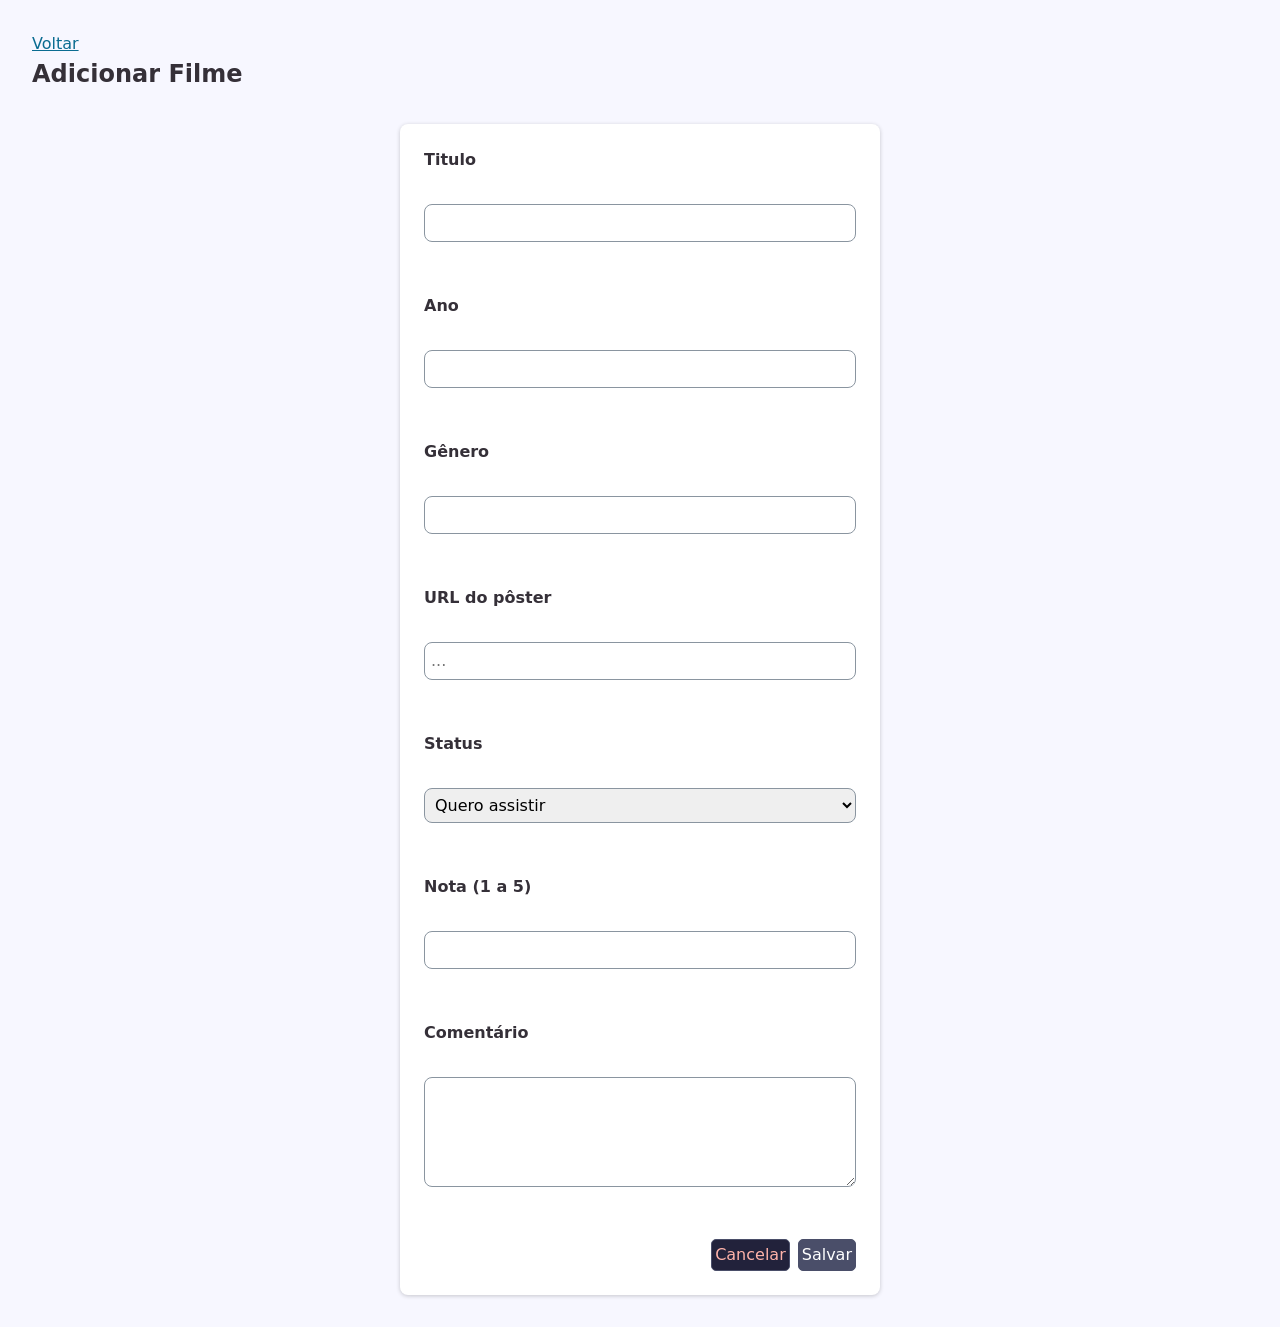
<file: parte1/adicionar.html>
<!DOCTYPE html>
<html lang="en">
<head>
    <meta charset="UTF-8">
    <meta name="viewport" content="width=device-width, initial-scale=1.0">
    <title>CineTrack</title>
    <link rel="stylesheet" href="style.css">
</head>

<body class="bodyAdd" id="bodyAdd">

    <a href="index.html" class="Voltar" id="Voltar">Voltar</a> 
    <h2>Adicionar Filme</h2>
    


    <form id="form-filme" action="/filmes" method="post">
        <div class="campo">
            <label for="titulo"> Titulo</label><br>
                <input type="text" id="titulo" name="titulo" required >
                <br><br>
        </div>

        <div class="campo">
            <label for="ano">Ano</label><br>
                <input type="number" id="ano" name="ano" min="1888" max="2030" required>
                <br><br>
        </div>

        <div class="campo">
            <label for="genero">Gênero</label><br>
                <input type="text" id="genero" name="genero" required>
                <br><br>
        </div>

        <div class="campo">
            <label for="urlPoster">URL do pôster</label><br>
                <input type="url" title="urlPoster" id="urlPoster" name="urlPoster" placeholder="...">
                <br><br>
        </div>

        <div class="campo">
            <label for="status">Status</label><br>
                <select name="status" id="status" required >
                    <option value="queroAssistir">Quero assistir</option>
                    <option value="assistido">Assistido</option>
                </select><br><br>
        </div>

        <div class="campo">
            <label for="nota">Nota (1 a 5)</label><br>
                <input type="number" name="nota" id="nota" min="1" max="5" required>
                <br><br>
        </div>

        <div class="campo">
            <label for="comentario">Comentário</label><br>
            <textarea name="comentario" id="comentario" rows="4" cols="50"></textarea><br><br>
        </div>

        <div class="acoes-formulario">
            <button type="button" id="can">Cancelar</button>
            <button type="submit" id="Salvar">Salvar</button>
        </div>
    </form>


    
</body>
</html>
</file>
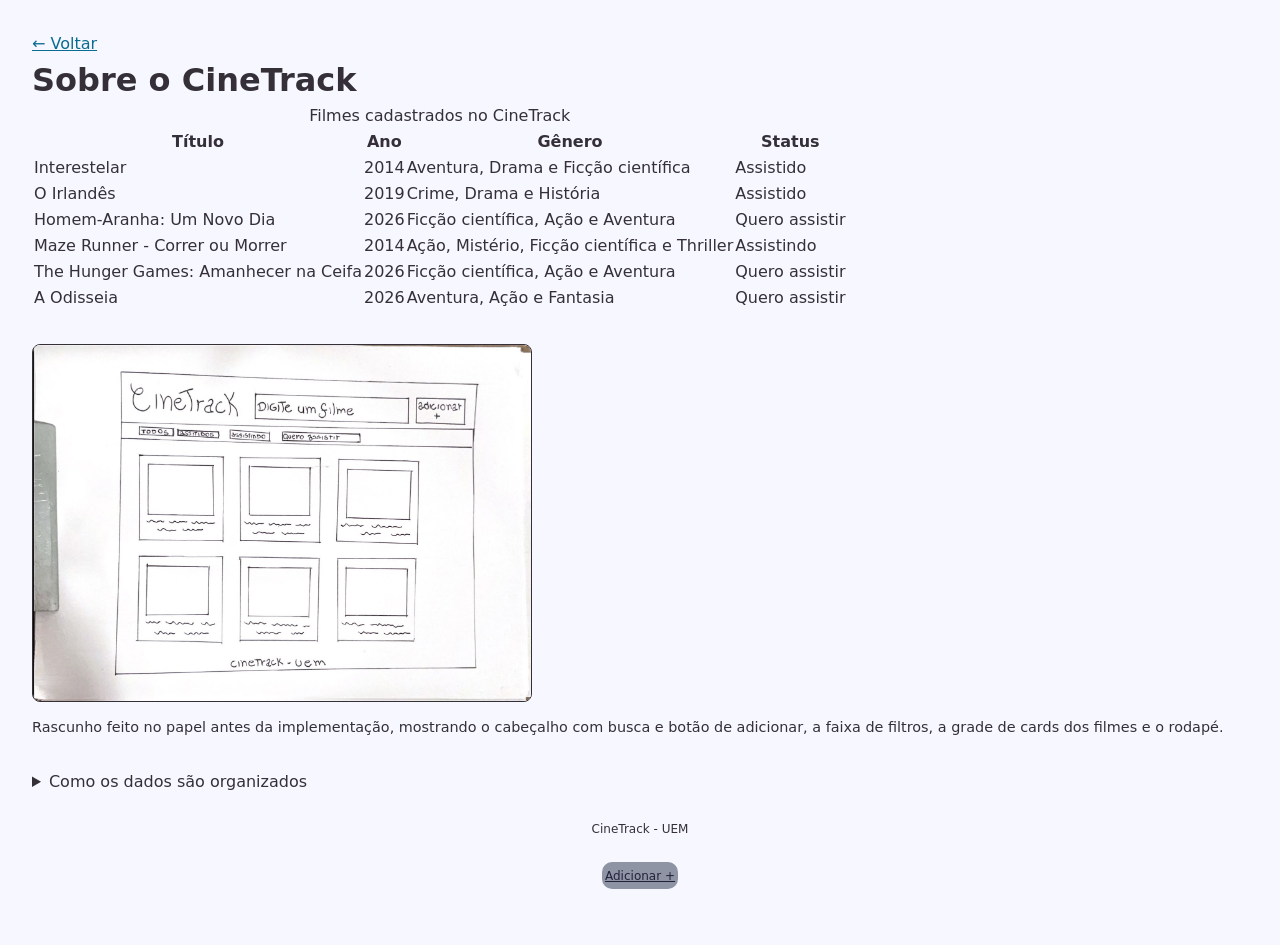
<file: parte1/sobre.html>
<!DOCTYPE html>
<html lang="en">
<head>
    <meta charset="UTF-8">
    <meta name="viewport" content="width=device-width, initial-scale=1.0">
    <link rel="stylesheet" href="style.css">
    <title>Sobre - CineTrack</title>
</head>

<body class="bodyAdd">

    <a href="index.html" class="Voltar">&larr; Voltar</a>
    <h1>Sobre o CineTrack</h1>

    <table>
        <caption>Filmes cadastrados no CineTrack</caption>
        <thead>
            <tr>
                <th scope="col">Título</th>
                <th scope="col">Ano</th>
                <th scope="col">Gênero</th>
                <th scope="col">Status</th>
            </tr>
        </thead>
        <tbody>
            <tr>
                <td>Interestelar</td>
                <td>2014</td>
                <td>Aventura, Drama e Ficção científica</td>
                <td>Assistido</td>
            </tr>
            <tr>
                <td>O Irlandês</td>
                <td>2019</td>
                <td>Crime, Drama e História</td>
                <td>Assistido</td>
            </tr>
            <tr>
                <td>Homem-Aranha: Um Novo Dia</td>
                <td>2026</td>
                <td>Ficção científica, Ação e Aventura</td>
                <td>Quero assistir</td>
            </tr>
            <tr>
                <td>Maze Runner - Correr ou Morrer</td>
                <td>2014</td>
                <td>Ação, Mistério, Ficção científica e Thriller</td>
                <td>Assistindo</td>
            </tr>
            <tr>
                <td>The Hunger Games: Amanhecer na Ceifa</td>
                <td>2026</td>
                <td>Ficção científica, Ação e Aventura</td>
                <td>Quero assistir</td>
            </tr>
            <tr>
                <td>A Odisseia</td>
                <td>2026</td>
                <td>Aventura, Ação e Fantasia</td>
                <td>Quero assistir</td>
            </tr>
        </tbody>
    </table>

    <figure>
        <img src="../docs/rascunho-tela.jpg" alt="Rascunho desenhado à mão da tela principal do CineTrack">
        <figcaption>Rascunho feito no papel antes da implementação, mostrando o cabeçalho com busca e botão de adicionar, a faixa de filtros, a grade de cards dos filmes e o rodapé.</figcaption>
    </figure>

    <details>
        <summary>Como os dados são organizados</summary>
        <ul>
            <li>Título</li>
            <li>Ano</li>
            <li>Gênero</li>
            <li>URL do pôster</li>
            <li>Status</li>
            <li>Nota</li>
            <li>Comentário</li>
        </ul>
    </details>

    <footer>
        <span class="rodape">
            <small>CineTrack - UEM </small>
        </span>
        <br>
        <span class="adicionarFilme">
            <a href="adicionar.html" class="addFooter" id="addFooter">
               <small> Adicionar + </small>
            </a>
        </span>
    </footer>

</body>
</html>
</file>
<file: parte1/style.css>
:root{
    --cor-primaria: #4a4e69;
    --cor-cabecalho: #2f3e46;
    --cor-escura: #22223b;
    --cor-clara: #8e94a4;
    --cor-media: #8a95a0;
    --cor-titulo: #aab0c0;
    --cor-alerta: #a93528;
    --cor-alerta-claro: #ffb3aa;
    --cor-link: #0a6c91;
    --cor-texto-escuro: #353038;
    --cor-clara-fundo: #ffffff;
    --cor-sucesso: #2e7d32;
    --cor-processo: #1a73e8;
    --raio: 8px;
    --espaco: 16px;
    --cor-fundo: #f7f7ff;
    --cor-texto: #353038;
}
@media(prefers-color-scheme: dark){
    :root{
        --cor-fundo: #353038; --cor-texto:#c5ccd3;
        --cor-link: #3bd1fa;
    }
}

* { box-sizing: border-box;
margin: 0; padding: 0; }

html { font-size: 16px; }

body {
    background: var(--cor-fundo);
    font-family: system-ui, sans-serif;
    color: var(--cor-texto);
    line-height: 1.5;
}

button {
    font: inherit;
    cursor: pointer;
    transition: background-color 150ms ease, color 150ms ease, transform 150ms ease;
}
button:focus-visible{
    outline: 3px solid var(--cor-primaria);
    outline-offset: 2px;
}

header{
    display: flex;
    gap: 16px;
    align-items: center;
    background-color: var(--cor-cabecalho);
    padding: 1rem;
    justify-content: space-between;
    color: var(--cor-clara-fundo);
    flex-wrap: wrap;
    div {
        flex-basis: 100%;
        width: 100%;
        display: flex;
    }
    div hr{
        border: none;
        width: 60%;
        height: 2px;
        background-color: var(--cor-escura);
        margin-bottom: 10px 0;
        border-radius: 10px;
    }
    h1{
        color: var(--cor-titulo);
        flex: 0 0 auto;
    }
    input{
        padding: 5px;
        flex: auto;
        height: 30px;
        border-radius: 10px;
        border: floralwhite;
    }
    button{
        background-color: var(--cor-clara);
        flex: 0 0 auto;
        padding: 8px;
        font-family: Arial;
        color: var(--cor-escura);
        border-radius: 10px;
        border: 1px solid var(--cor-escura);
        font-weight: bold;
        font-size: clamp(1rem, 1rem + 2.5vw, 1.2rem);
    }
}
header button:hover{
    background-color: var(--cor-media);
}

nav{
    display: flex;
    gap: 5px;
    padding: 10px;
    background: var(--cor-cabecalho);
    border: none;
    box-shadow: 0 2px 4px rgba(0,0,0,0.3);
    button{
        padding: 5px;
        border-radius: 30px;
        color: var(--cor-escura);
        background-color: var(--cor-clara);
        border: 2px solid var(--cor-escura);
        font-weight: bold;
    }

}
nav button:hover{
    background-color: var(--cor-escura);
    color: var(--cor-clara-fundo);
}
nav select{
    margin-left: auto;
    padding: 5px;
    border-radius: 30px;
    color: var(--cor-escura);
    background-color: var(--cor-clara);
    border: 2px solid var(--cor-escura);
    font-weight: bold;
}
.ativo{
    background-color: var(--cor-escura);
    color: var(--cor-clara);
    border: 1px solid var(--cor-escura);
}

#lista{
    display: grid;
    grid-template-columns: repeat(auto-fill, minmax(200px, 1fr));
    gap: 16px;
}
@media (min-width: 1024px){
    #lista{
        grid-template-columns: 1fr 1fr 1fr;
    }
}

.card  {
    display: flex;
    background: var(--cor-clara-fundo);
    color: var(--cor-texto-escuro);
    padding: var(--espaco);
    border-radius: var(--raio);
    border-top: 4px solid var(--cor-primaria);
    border: 1px solid var(--cor-texto);
    margin: 1rem;
    box-shadow: 0 1px 4px rgba(0,0,0,0.2);
    flex-direction: column;
    transition: background-color 0.3s ease;
    box-sizing: border-box;

    .btn-editar{
        background: var(--cor-primaria);
        border: 1px solid var(--cor-media);
        padding: 6px 14px;
        border-radius: 5px;
        color: #FAC81B;
    }
    .btn-remover{
        color: var(--cor-alerta-claro);
        background: var(--cor-primaria);
        border: 1px solid var(--cor-media);
        padding: 6px 14px;
        border-radius: 5px;
    }

}
.card img{
    width: 100%;
    aspect-ratio: 2 / 3;
    object-fit: cover;
    border-radius: 6px;
}
.card .btn-editar:hover{
    background: var(--cor-cabecalho);
}
.card .btn-remover:hover{
    background: var(--cor-alerta);
    color: var(--cor-clara-fundo);
}

.acoes {
    display: flex;
    gap: 8px;
    margin-top: auto;
}

.status{
    display: inline-block;
    align-self: flex-start;
    width: 130px;
    text-align: center;
    padding: 2px 10px;
    margin-bottom: 12px;
    border-radius: 20px;
    font-size: 0.8rem;
    font-weight: bold;
    color: var(--cor-clara-fundo);
}
.status.assistido{
    background-color: var(--cor-sucesso);
}
.status.assistindo{
    background-color: var(--cor-processo);
}
.status.quero{
    background-color: var(--cor-clara);
    color: var(--cor-escura);
}

.emBreve{
    background-color: var(--cor-media);
    border-radius: 5px;
    padding: 5px;
    font-family: Arial;
    font-style: italic;
    font-size: small;
    font-weight: bold;
    color: var(--cor-escura);
}

@media(max-width: 500px){
    #addLabel{
        display: none;
    }
}

footer {
    display: flex;
    flex-direction: column;
    align-items: center;
    justify-content: center;
    padding-top: 1%;
    color: var(--cor-texto);
    padding: 1.5rem;
    text-align: center;
    font-size: 0.9rem;

    .adicionarFilme{
        background-color: var(--cor-clara);
        padding: 3px;
        border-radius: 10px;
    }

}
.addFooter{
    color: var(--cor-escura);
}
footer > .addFooter{
    color: var(--cor-link);
}
.Voltar{
    color: var(--cor-link);
}

#modal{
    position: fixed;
    inset: 0;
    background: rgba(0,0,0,0.5);
    display: flex;
    align-items: center;
    justify-content: center;
    z-index: 50;
}
.modal-conteudo{
    background: var(--cor-clara-fundo);
    color: var(--cor-texto-escuro);
    padding: 24px;
    border-radius: 12px;
    width: 100%;
    max-width: 420px;
    max-height: 90vh;
    overflow: auto;
    animation: aparecer 200ms ease;
}
#modal[hidden]{display: none;}
@keyframes aparecer {
    from{
        opacity: 0;
        transform: translateY(8px);
    }
    to{
        opacity: 1;
        transform: translateY(0);
    }
}
#modal label{
    font-weight: bold;
}
#modal input,
#modal select,
#modal textarea{
    width: 100%;
    padding: 6px;
    border: 1px solid var(--cor-media);
    border-radius: var(--raio);
}
.modal-conteudo button{
    margin-top: 12px;
    margin-right: 8px;
}
#erros-form{
    color: var(--cor-alerta);
    white-space: pre-line;
}
#modal #can{
    padding: 3px;
    color: var(--cor-alerta-claro);
    background: var(--cor-escura);
    border-radius: 5px;
    border: 1px solid var(--cor-primaria);
}
#modal #can:hover{
    background: var(--cor-alerta);
    color: var(--cor-clara-fundo);
}
#modal #Salvar{
    padding: 3px;
    border-radius: 5px;
    color: chartreuse;
    background: var(--cor-escura);
    border: 1px solid var(--cor-primaria);
}
#modal #Salvar:hover{
    background: var(--cor-sucesso);
    color: var(--cor-clara-fundo);
}

figure{
    margin: 2em 0;
}
figure img{
    width: 100%;
    max-width: 500px;
    border-radius: var(--raio);
    border: 1px solid var(--cor-texto);
}
figcaption{
    margin-top: 8px;
    font-size: 0.9rem;
    color: var(--cor-texto);
}

.bodyAdd{
    margin: 2em;
    background: var(--cor-fundo);
    color: var(--cor-texto);

    #can{
        padding: 3px;
        color: var(--cor-alerta-claro);
        background: var(--cor-escura);
        border-radius: 5px;
        border: 1px solid var(--cor-primaria);
    }
    #Salvar{
        padding: 3px;
        border-radius: 5px;
        background: var(--cor-primaria);
        color: var(--cor-clara-fundo);
        border: 1px solid var(--cor-primaria);
    }

}
.bodyAdd #form-filme{
    max-width: 480px;
    margin: 2em auto;
    background: var(--cor-clara-fundo);
    color: var(--cor-texto-escuro);
    padding: 24px;
    border-radius: var(--raio);
    box-shadow: 0 1px 4px rgba(0,0,0,0.2);
}
.bodyAdd .campo{
    display: flex;
    flex-direction: column;
    gap: 4px;
}
.bodyAdd .campo label{
    font-weight: bold;
}
.bodyAdd input,
.bodyAdd select,
.bodyAdd textarea{
    width: 100%;
    padding: 6px;
    border: 1px solid var(--cor-media);
    border-radius: var(--raio);
    font: inherit;
}
.bodyAdd .acoes-formulario{
    display: flex;
    justify-content: flex-end;
    gap: 8px;
}
.bodyAdd #can:hover{
    background: var(--cor-alerta);
    color: var(--cor-clara-fundo);
}
.bodyAdd #Salvar:hover{
    background: var(--cor-sucesso);
    color: var(--cor-clara-fundo);
}

@media print{
    :root{
        --cor-fundo: #ffffff;
        --cor-texto: #000000;
    }
    .inputFilme,
    .adicionar,
    nav,
    .acoes,
    footer{
        display: none;
    }
    .card{
        box-shadow: none;
        break-inside: avoid;
    }
}
</file>
